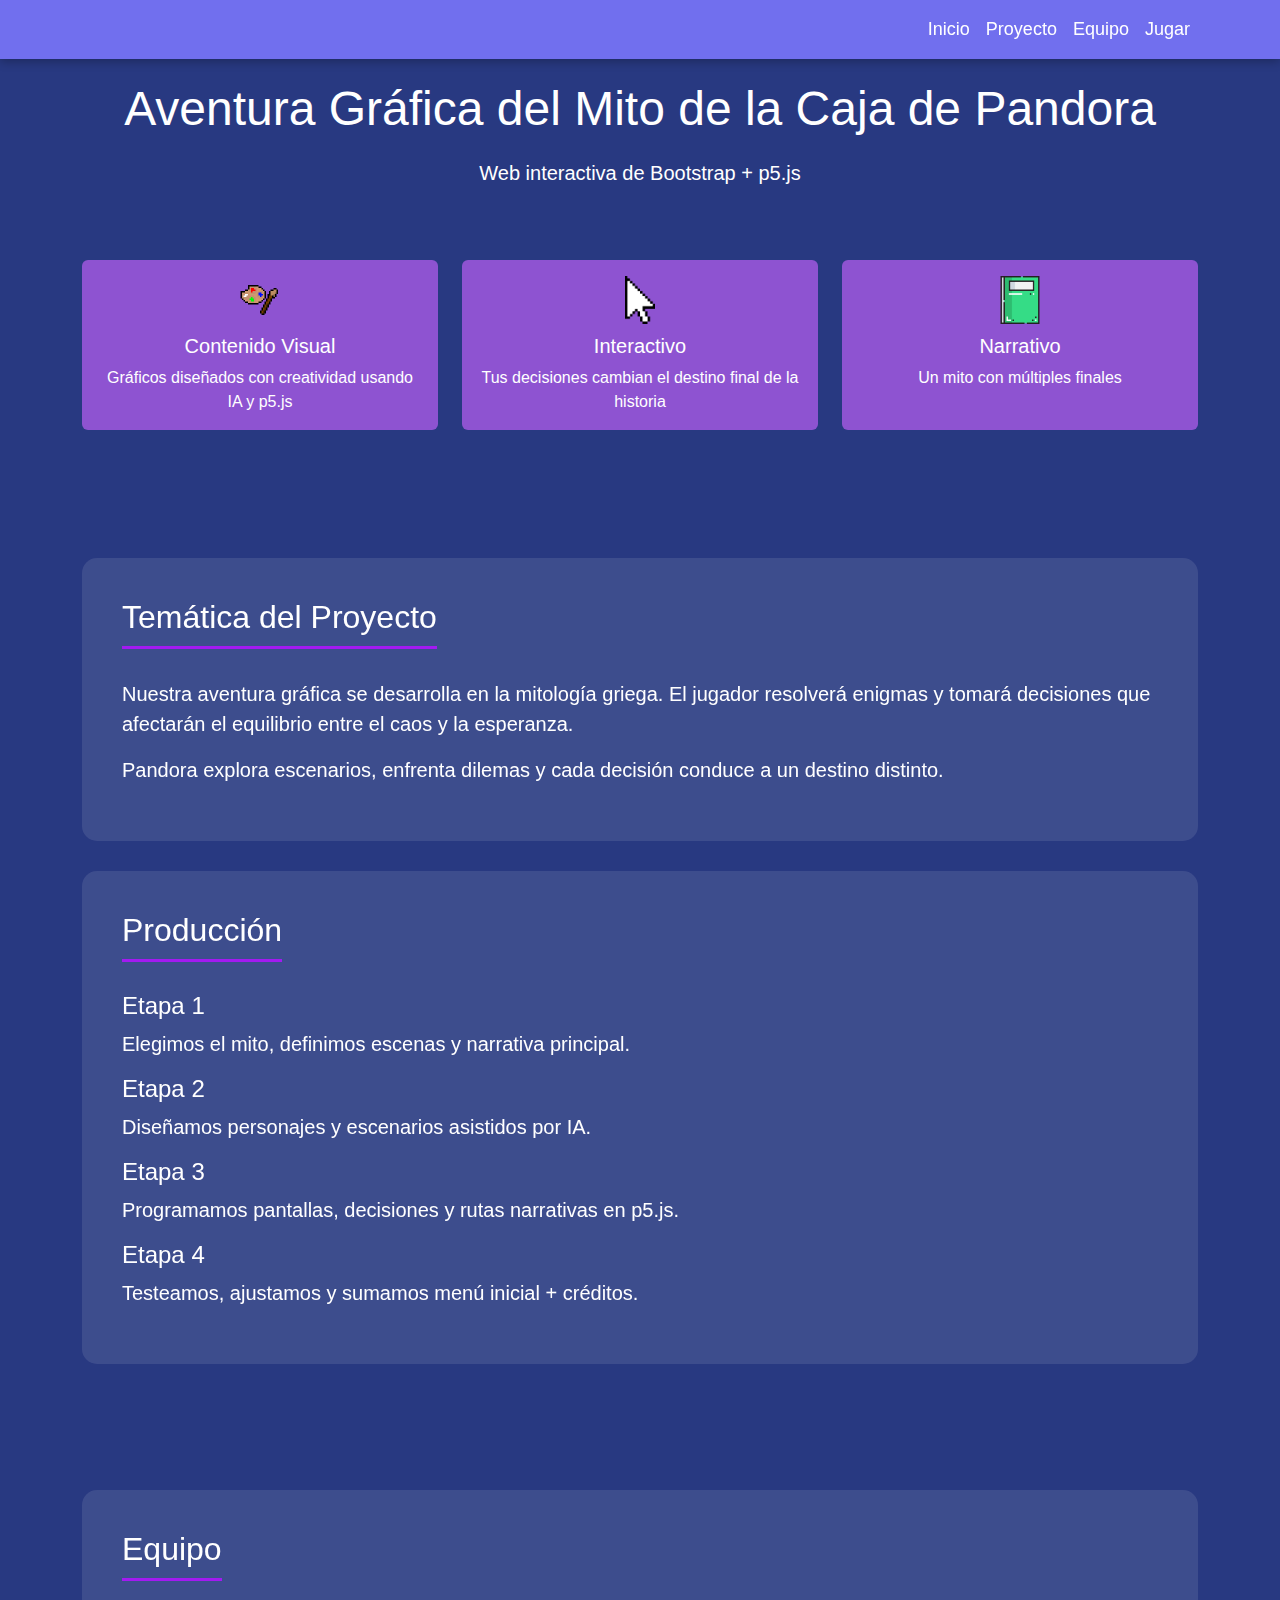
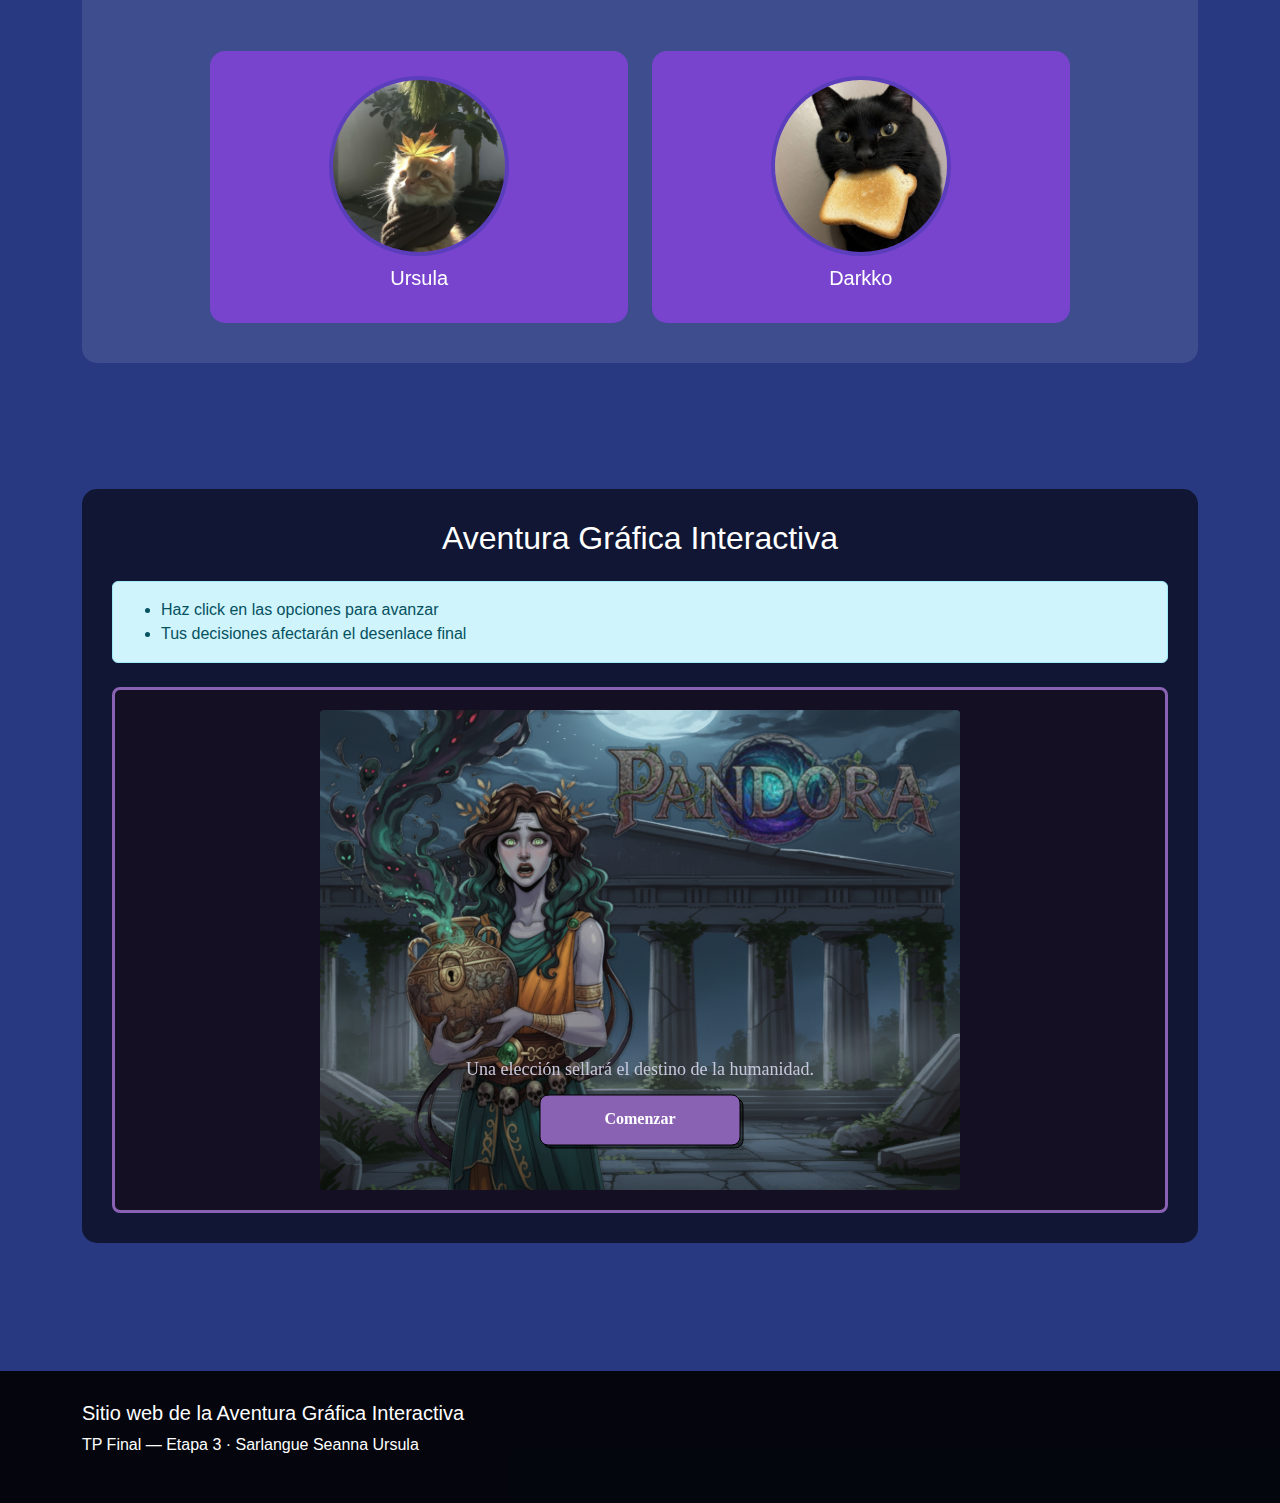
<file: index.html>
<!DOCTYPE html>
<html lang="es">
<head>
    <meta charset="UTF-8">
    <meta name="viewport" content="width=device-width, initial-scale=1.0">
    <link href="https://cdnjs.cloudflare.com/ajax/libs/bootstrap/5.3.2/css/bootstrap.min.css" rel="stylesheet">
    <link rel="stylesheet" href="estilos.css">
    <title>Aventura Gráfica - Pandora</title>
</head>

<body>

<nav class="navbar navbar-expand-lg navbar-dark fixed-top">
    <div class="container">
        <button class="navbar-toggler" type="button" data-bs-toggle="collapse" data-bs-target="#navbarNav">
            <span class="navbar-toggler-icon"></span>
        </button>

        <div class="collapse navbar-collapse" id="navbarNav">
            <ul class="navbar-nav ms-auto">
                <li class="nav-item"><a class="nav-link" href="#inicio">Inicio</a></li>
                <li class="nav-item"><a class="nav-link" href="#proyecto">Proyecto</a></li>
                <li class="nav-item"><a class="nav-link" href="#equipo">Equipo</a></li>
                <li class="nav-item"><a class="nav-link" href="#jugar">Jugar</a></li>
            </ul>
        </div>
    </div>
</nav>

<section id="inicio" class="hero-section">
    <div class="container">
        <h1>Aventura Gráfica del Mito de la Caja de Pandora</h1>
        <p class="lead">Web interactiva de Bootstrap + p5.js</p>

        <div class="row mt-5 g-4">
            <div class="col-md-4">
                <div class="card h-100">
                    <div class="card-body text-center">
                        <img src="data/paleta.png" class="icon-img" alt="Visual">
                        <h5 class="card-title">Contenido Visual</h5>
                        <p class="card-text">Gráficos diseñados con creatividad usando IA y p5.js</p>
                    </div>
                </div>
            </div>

            <div class="col-md-4">
                <div class="card h-100">
                    <div class="card-body text-center">
                        <img src="data/click.png" class="icon-img" alt="Interacción">
                        <h5 class="card-title">Interactivo</h5>
                        <p class="card-text">Tus decisiones cambian el destino final de la historia</p>
                    </div>
                </div>
            </div>

            <div class="col-md-4">
                <div class="card h-100">
                    <div class="card-body text-center">
                        <img src="data/libro.png" class="icon-img" alt="Narrativa">
                        <h5 class="card-title">Narrativo</h5>
                        <p class="card-text">Un mito con múltiples finales</p>
                    </div>
                </div>
            </div>
        </div>
    </div>
</section>

<section id="proyecto" class="py-5">
    <div class="container">

        <div class="content-section">
            <h2 class="section-title">Temática del Proyecto</h2>
            <p class="lead">
                Nuestra aventura gráfica se desarrolla en la mitología griega.
                El jugador resolverá enigmas y tomará decisiones que afectarán el equilibrio
                entre el caos y la esperanza.
            </p>
            <p>
                Pandora explora escenarios, enfrenta dilemas y cada decisión conduce a un destino distinto.
            </p>
        </div>

        <div class="content-section">
            <h2 class="section-title">Producción</h2>

            <div class="production-box">
                <h4>Etapa 1</h4>
                <p>Elegimos el mito, definimos escenas y narrativa principal.</p>

                <h4>Etapa 2</h4>
                <p>Diseñamos personajes y escenarios asistidos por IA.</p>

                <h4>Etapa 3</h4>
                <p>Programamos pantallas, decisiones y rutas narrativas en p5.js.</p>

                <h4>Etapa 4</h4>
                <p>Testeamos, ajustamos y sumamos menú inicial + créditos.</p>
            </div>
        </div>

    </div>
</section>

<section id="equipo" class="py-5">
    <div class="container">
        <div class="content-section">
            <h2 class="section-title">Equipo</h2>

            <div class="row g-4 mt-3 justify-content-center">
                <div class="col-md-5">
                    <div class="team-card">
                        <img src="data/orangecat.jpg" class="icon-img" alt="Ursula">
                        <h5>Ursula</h5>
                    </div>
                </div>

                <div class="col-md-5">
                    <div class="team-card">
                        <img src="data/blackcat.jpg" class="icon-img" alt="Darkko">
                        <h5>Darkko</h5>
                    </div>
                </div>
            </div>

        </div>
    </div>
</section>

<section id="jugar" class="py-5">
  <div class="container">
    <div class="game-container">
      <h2 class="text-center mb-4">Aventura Gráfica Interactiva</h2>
      <div class="alert alert-info" role="alert">
        <ul class="mb-0">
          <li>Haz click en las opciones para avanzar</li>
          <li>Tus decisiones afectarán el desenlace final</li>
        </ul>
      </div>
      <div class="game-frame mt-4">
        <iframe 
          src="p5/jugar.html" 
          title="Aventura Gráfica"
          width="640" 
          height="480"
          style="border:none; display:block; margin:0 auto;">
        </iframe>
      </div>
    </div>
  </div>
</section>

<footer>
    <div class="container">
        <h5>Sitio web de la Aventura Gráfica Interactiva</h5>
        <p>TP Final — Etapa 3 · Sarlangue Seanna Ursula</p>
    </div>
</footer>

<script src="https://cdnjs.cloudflare.com/ajax/libs/bootstrap/5.3.2/js/bootstrap.bundle.min.js"></script>
</body>
</html>
</file>
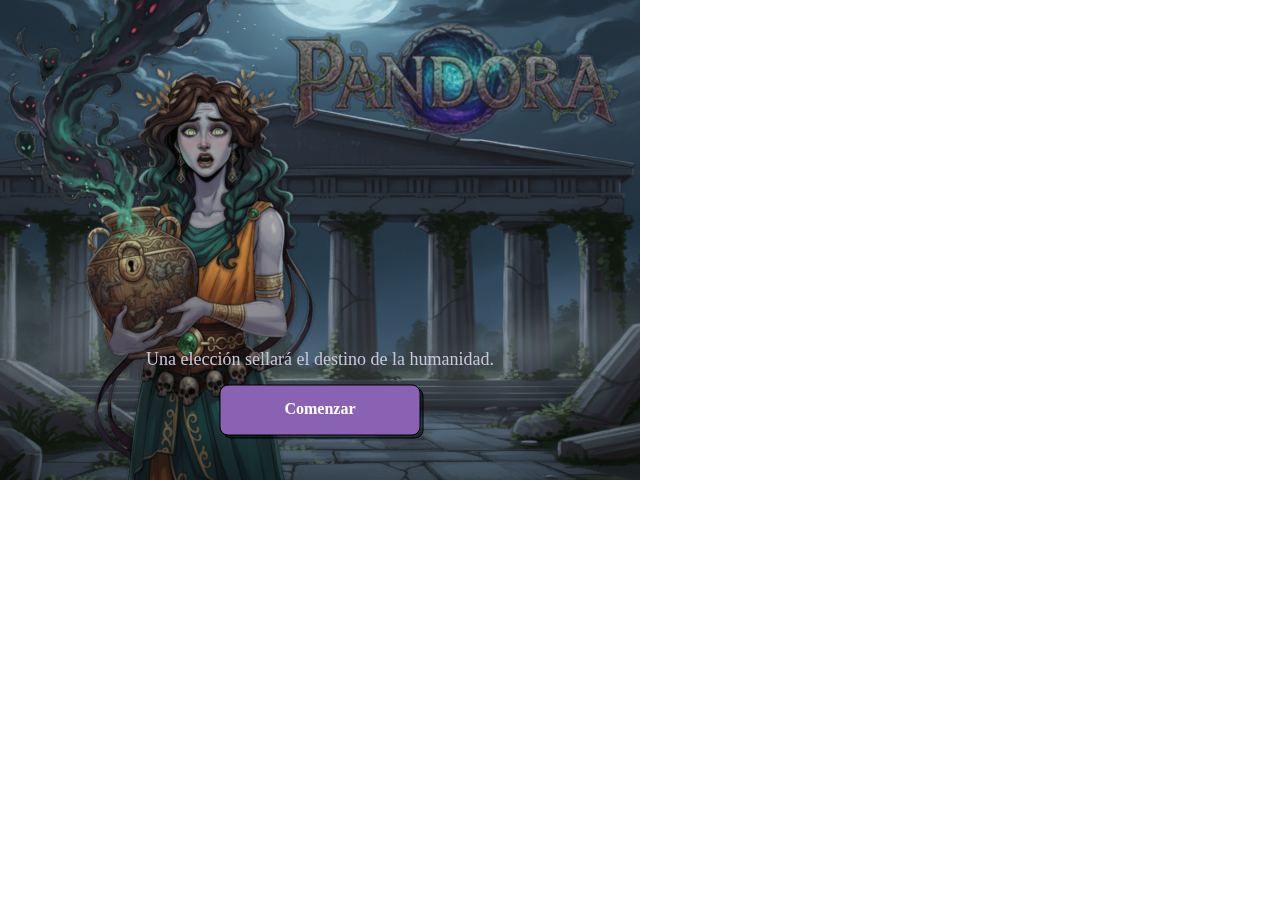
<file: p5/jugar.html>
<!DOCTYPE html>
<html>
<head>
  <meta charset="utf-8">
  <meta name="viewport" content="width=device-width, initial-scale=1.0">

  <!-- PLEASE NO CHANGES BELOW THIS LINE (UNTIL I SAY SO) -->
  <script language="javascript" type="text/javascript" src="libraries/p5.min.js"></script>
  <script language="javascript" type="text/javascript" src="tpfinal1.js"></script>
  <!-- OK, YOU CAN MAKE CHANGES BELOW THIS LINE AGAIN -->

  <style>
    body {
      padding: 0;
      margin: 0;
    }
    
  </style>
</head>

<body>
</body>
</html>
</file>
<file: estilos.css>
body {
    background: #283981;
    min-height: 100vh;
    font-family: Arial, sans-serif;
}

.navbar {
    background-color: rgb(113, 111, 238) !important; 
    box-shadow: 0 2px 10px rgba(0,0,0,0.3);
}

.navbar-brand {
    font-weight: bold;
    font-size: 24px;
    color: white !important;
}

.nav-link {
    font-size: 18px;
    transition: all 0.3s;
    color: white !important;
}

.nav-link:hover {
    transform: translateY(-2px);
    color: #8e8cf0 !important; 
}

.hero-section {
    padding: 80px 0;
    text-align: center;
    color: white;
}

.hero-section h1 {
    font-size: 48px;
    margin-bottom: 20px;
}

.card {
    transition: transform 0.3s, box-shadow 0.3s;
    border: none;
    color: white;
    background: #8e53d1
}

.card:hover {
    transform: translateY(-10px);
    box-shadow: 0 10px 30px rgba(0,0,0,0.3);
}

.card-icon {
    font-size: 60px;
    margin-bottom: 15px;
}

.card-body img {
    max-width: none !important;
    width: 48px;
    height: 48px;
    object-fit: contain;
    display: block;
    margin: 0 auto 10px auto;
}

.section-title {
    color: white;
    margin-bottom: 30px;
    padding-bottom: 10px;
    border-bottom: 3px solid #a31af1;
    display: inline-block;
}

.timeline-item {
    background: rgba(255, 255, 255, 0.9);
    padding: 20px;
    border-radius: 10px;
    margin-bottom: 20px;
    border-left: 5px solid #667eea;
}

.team-card {
    background: rgba(157, 63, 245, 0.616);
    border-radius: 15px;
    padding: 25px;
    text-align: center;
    transition: all 0.3s;
}

.team-card img {
    width: 180px;
    height: 180px;
    object-fit: cover; 
    border-radius: 50%; 
    border: 4px solid #5a3ebc;
    margin-bottom: 10px;
}

.avatar {
    width: 100px;
    height: 100px;
    background: linear-gradient(135deg, #8e53d1, #764ba2);
    border-radius: 50%;
    margin: 0 auto 15px;
    display: flex;
    align-items: center;
    justify-content: center;
    font-size: 45px;
}

.game-container {
    background: rgba(0, 0, 0, 0.6);
    padding: 30px;
    border-radius: 15px;
    color: white;
}

.game-frame {
  width: 100%;
  display: flex;
  justify-content: center;
  align-items: center;
  background: #140f23;
  border-radius: 8px;
  padding: 20px;
  border: 3px solid #8a62b4;
}

.game-frame iframe {
  width: 640px;
  height: 480px;
  border: none;
  display: block;
  border-radius: 4px;
}

footer {
    background-color: rgba(0, 0, 0, 0.9);
    color: white;
    padding: 30px 0;
    margin-top: 80px;
}

.content-section {
    background: rgba(255, 255, 255, 0.1);
    backdrop-filter: blur(10px);
    padding: 40px;
    border-radius: 15px;
    margin-bottom: 30px;
    color: white;
    font-size: 20px;
}
</file>
